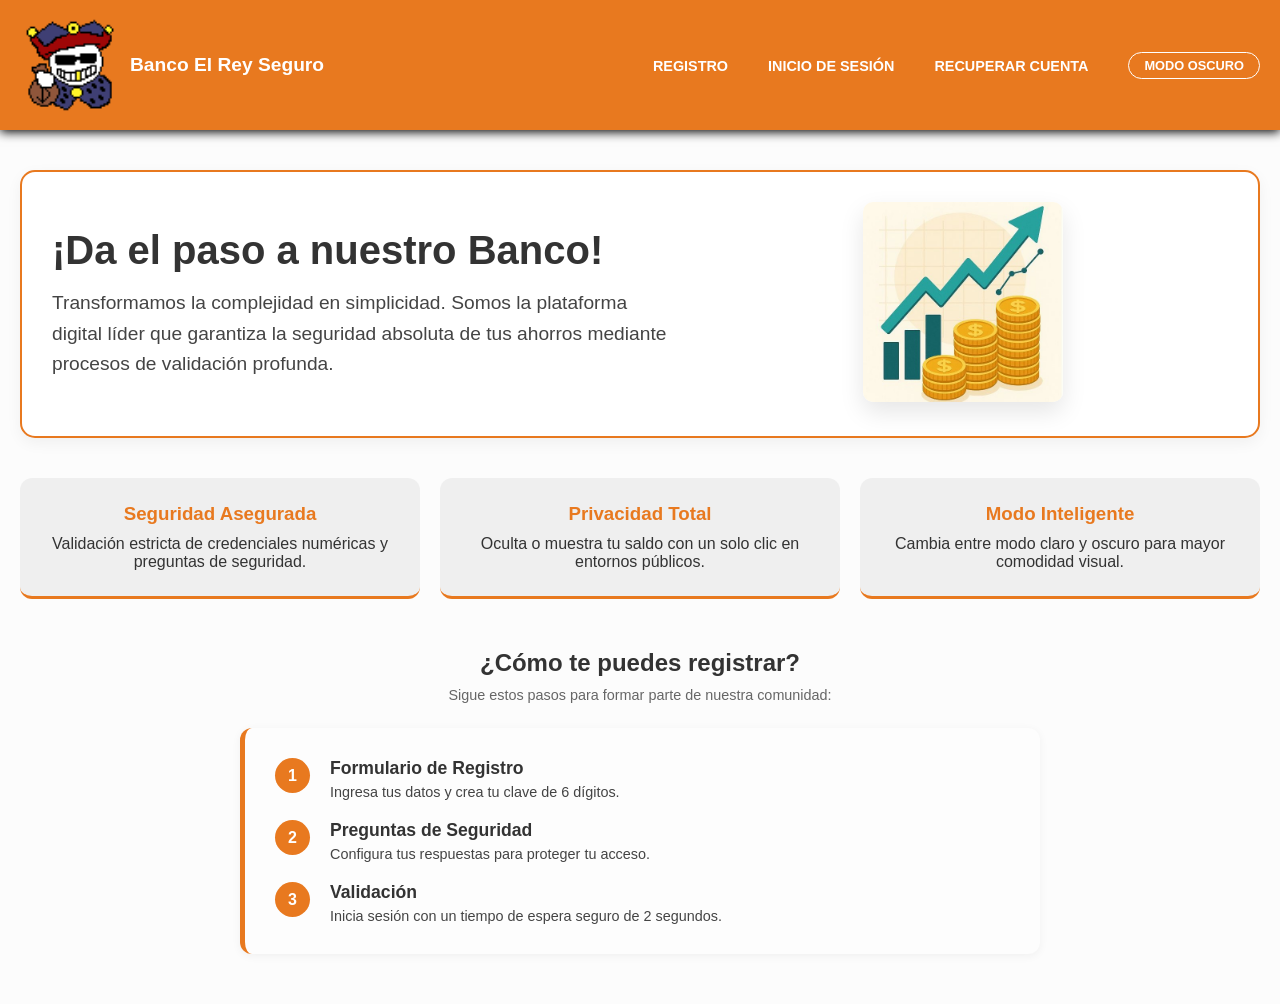
<file: index.html>
<!DOCTYPE html>
<html lang="es" data-theme="light">
<head>
    <meta charset="UTF-8" />
    <title>Banco El Rey Seguro</title>
    <link rel="stylesheet" href="estilos.css" />
    <link rel="stylesheet" href="estilos_index.css" />
</head>
<body>
    <header class="marco-superior">
        <div class="contenedor"> 
            <div class="logo">
                <img src="imagenes/logo-bancoElRey.png" alt="Logo del Banco" width="100" height="100"/> 
                <span>Banco El Rey Seguro</span> 
            </div>
            <nav>
                <ul>
                    <li><a href="#registro" class="nav-link">REGISTRO</a></li>
                    <li><a href="#iniciosesion" class="nav-link">INICIO DE SESIÓN</a></li>
                    <li><a href="#recuperar" class="nav-link">RECUPERAR CUENTA</a></li>
                    <li><button id="boton-claro-oscuro" class="btn-modo">MODO OSCURO</button></li>
                </ul>
            </nav>
        </div>
    </header>

    <main class="contenedor">
        <div class="vista-actual">
            <section class="seccion-bienvenida">
                <table class="tabla-hero">
                    <tr>
                        <td class="columna-texto">
                            <h1>¡Da el paso a nuestro Banco!</h1>
                            <p>Transformamos la complejidad en simplicidad. Somos la plataforma digital líder que garantiza la seguridad absoluta de tus ahorros mediante procesos de validación profunda.</p>
                        </td>
                        <td class="columna-imagen">
                            <img src="imagenes/Dinero1.jpg" alt="Banca Digital" class="img-hero" style="max-width: 100%; border-radius: 10px;">
                        </td>
                    </tr>
                </table>
            </section>

            <section class="caracteristicas">
                <div class="columna">
                    <h3>Seguridad Asegurada</h3>
                    <p>Validación estricta de credenciales numéricas y preguntas de seguridad.</p>
                </div>
                <div class="columna">
                    <h3>Privacidad Total</h3>
                    <p>Oculta o muestra tu saldo con un solo clic en entornos públicos.</p>
                </div>
                <div class="columna">
                    <h3>Modo Inteligente</h3>
                    <p>Cambia entre modo claro y oscuro para mayor comodidad visual.</p>
                </div>
            </section>

            <section class="contenedor-guia-vertical">
                <h2>¿Cómo te puedes registrar?</h2>
                <p class="subtitulo-guia">Sigue estos pasos para formar parte de nuestra comunidad:</p>
                <div class="guia-lista">
                    <div class="guia-paso-vertical">
                        <span class="numero">1</span>
                        <div class="contenido-paso">
                            <strong>Formulario de Registro</strong>
                            <p>Ingresa tus datos y crea tu clave de 6 dígitos.</p>
                        </div>
                    </div>
                    <div class="guia-paso-vertical">
                        <span class="numero">2</span>
                        <div class="contenido-paso">
                            <strong>Preguntas de Seguridad</strong>
                            <p>Configura tus respuestas para proteger tu acceso.</p>
                        </div>
                    </div>
                    <div class="guia-paso-vertical">
                        <span class="numero">3</span>
                        <div class="contenido-paso">
                            <strong>Validación</strong>
                            <p>Inicia sesión con un tiempo de espera seguro de 2 segundos.</p>
                        </div>
                    </div>
                </div>
            </section>
        </div>

        <div class="secciones-dinamicas">
            <section id="registro" class="seccion-target">
                <h2>Crea tu cuenta</h2>
                <form action="preguntas_seguridad.html" method="GET">
                    <div class="campo">
                        <label for="nombre">Nombre Completo:</label>
                        <input type="text" id="nombre" name="usuario" placeholder="Juan Lopez" required>
                    </div>
                    <div class="campo">
                        <label for="cedula">Cédula:</label>
                        <input type="text" id="cedula" name="cedula" pattern="\d*" placeholder="12345678" required>
                    </div>
                    <div class="campo">
                        <label for="correo">Email:</label>
                        <input type="email" id="correo" name="email" placeholder="juanlopez@gmail.com" required>
                    </div>
                    <div class="campo">
                        <label for="telefono">Número de Teléfono:</label>
                        <input type="tel" id="telefono" name="telefono" pattern="[0-9]{11}" placeholder="04121234567" maxlength="11" required>
                    </div>
                    <div class="campo">
                        <label for="pass">Contraseña Numérica (6 dígitos):</label>
                        <input type="password" id="contraseña" name="pass_reg" inputmode="numeric" pattern="[0-9]{6,}" minlength="6" placeholder="******" required>
                    </div>
                    <div class="campo">
                        <label for="confirmar">Confirmar Contraseña:</label>
                        <input type="password" id="confirmar" name="pass_confirm" inputmode="numeric" pattern="[0-9]{6,}" minlength="6" placeholder="******" required>
                    </div>
                    <button type="submit">Siguiente: Configurar Seguridad</button>
                </form>
                <br><a href="#" class="cerrar">Cerrar</a>
            </section>

            <section id="iniciosesion" class="seccion-target">
                <h2>Inicio de Sesión</h2>
                <form id="form-login" onsubmit="event.preventDefault(); manejarLogin();">
                    <div class="campo">
                        <label for="login_nombre">Usuario (Cédula):</label>
                        <input type="text" id="login_nombre" name="usuario" placeholder="12345678" required>
                    </div>
                    <div class="campo">
                        <label for="login_pass">Contraseña:</label>
                        <input type="password" id="login_pass" name="pass_login" inputmode="numeric" pattern="[0-9]{6,}" minlength="6" placeholder="******" required>
                    </div>
                    <button type="submit" id="btn-entrar">Entrar al Sistema</button>

                    <div id="spinner-login" style="display: none;">
                        <div class="spinner-grafico"></div>
                        <p class="texto-espera">Validando credenciales...</p>
                    </div>
                </form>
                <br><a href="#" class="cerrar">Cerrar</a>
            </section>

            <section id="recuperar" class="seccion-target">
                <h2>Recuperar Cuenta</h2>
                <div id="recup_paso1">
                    <p style="margin-bottom: 15px;">Para desbloquear tu cuenta, primero valida tus datos principales.</p>
                    <div class="campo">
                        <label for="recup_cedula">Cédula de Identidad:</label>
                        <input type="text" id="recup_cedula" placeholder="12345678">
                    </div>
                    <div class="campo">
                        <label for="recup_email">Correo Electrónico:</label>
                        <input type="email" id="recup_email" placeholder="usuario@ejemplo.com">
                    </div>
                    <button type="button" onclick="prepararRecuperacion()">Verificar Identidad</button>
                </div>

                <div id="recup_paso2" style="display: none;">
                    <p style="margin-bottom: 15px; color: #e8791f; font-weight: bold;">Verificación de Seguridad</p>
                    <div class="campo">
                        <label id="label_p1">Pregunta 1</label>
                        <input type="text" id="recup_r1" placeholder="Tu respuesta">
                    </div>
                    <div class="campo">
                        <label id="label_p2">Pregunta 2</label>
                        <input type="text" id="recup_r2" placeholder="Tu respuesta">
                    </div>
                    <button type="button" onclick="ejecutarRecuperacion()" style="background-color: #28a745;">Desbloquear Mi Cuenta</button>
                </div>
                <br><a href="#" class="cerrar">Cerrar</a>
            </section>
        </div>
    </main>

    <script src="script.js"></script>
</body>
</html>
</file>
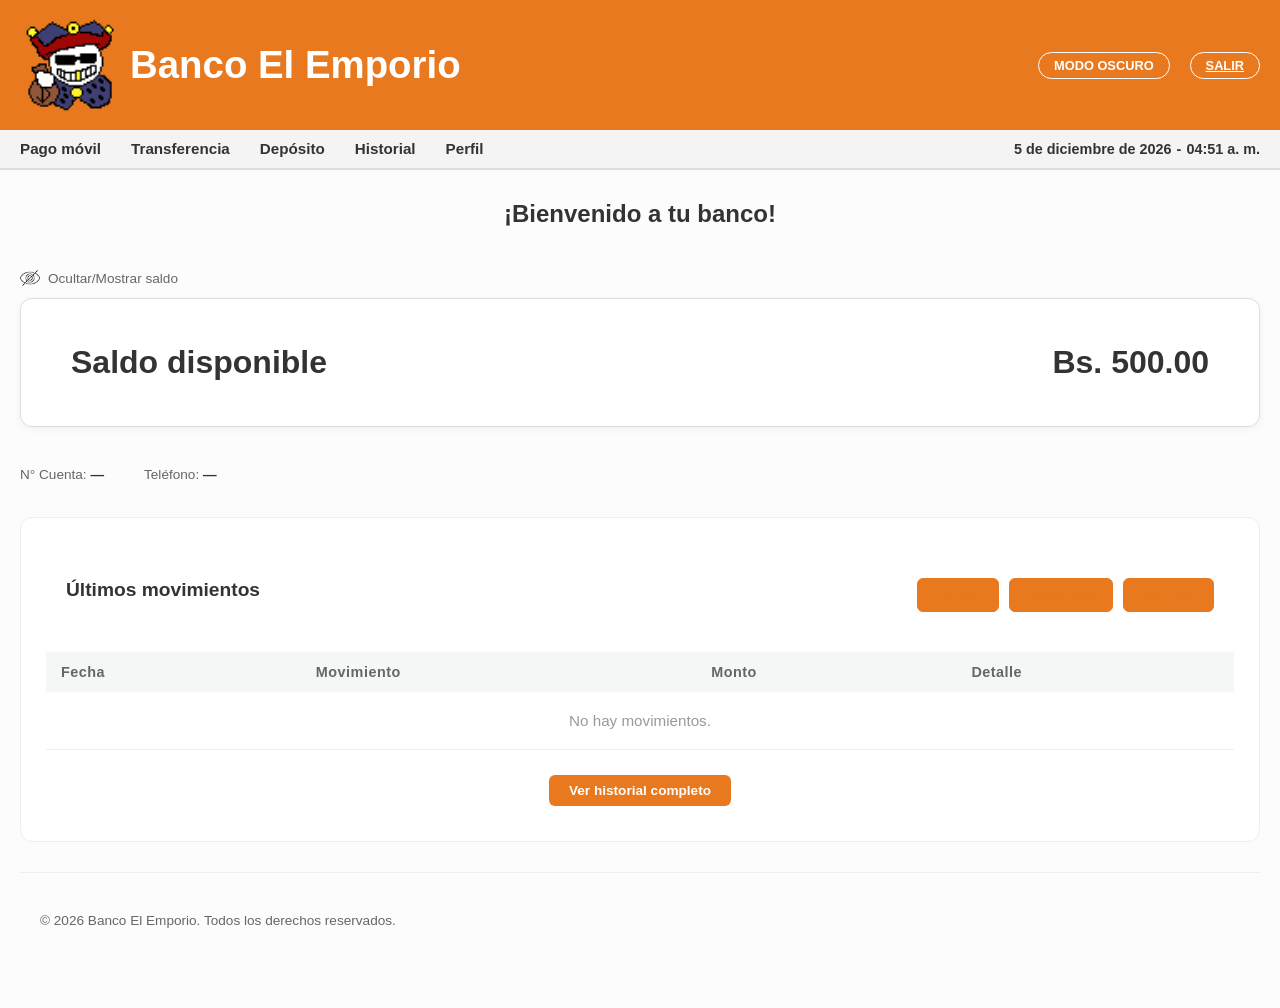
<file: dashboard.html>
<!DOCTYPE html>
<html lang="es" data-theme="light">
    <head>
        <meta charset="UTF-8" />
        <title>Banco bien chingon</title>
        <link rel="stylesheet" href="estilos.css" />
        <link rel="stylesheet" href="dashboard-estilos.css" />
        <link rel="stylesheet" href="operaciones-estilos.css" />
    </head>
    <body>
        <header class="marco-superior">
            <div class="contenedor">
                <div class="logo">
                    <img src="imagenes/logo-bancoElRey.png" alt="Logo del Banco" width="100" height="100"/>
                    <h1>Banco El Emporio</h1>
                </div>

                <nav>
                    <ul>
                        <li><button id="boton-claro-oscuro" class="btn-modo">MODO OSCURO</button></li>
                        <a href="index.html" class="btn-modo">SALIR</a>
                    </ul>
                </nav>
            </div>
        </header>
        
        <nav class="navBar">
            <div class="contenedor navBar-flex">
                <ul class="opciones-banca">
                    <li><a href="#pago-movil" class="nav-op-link">Pago móvil</a></li>
                    <li><a href="#transferencia" class="nav-op-link">Transferencia</a></li>
                    <li><a href="#deposito" class="nav-op-link">Depósito</a></li>
                    <li><a href="historial.html" class="nav-op-link">Historial</a></li>
                    <li><a href="menu_inicio_sesion.html" class="nav-op-link">Perfil</a></li>
                </ul>
                <div id="contenedor-horaFecha" class="reloj">
                    <span id="fecha-navbar"></span> - <span id="hora-navbar"></span> 
                </div>
            </div>
        </nav>

        <main class="contenedor">
            <section class="titulo-principal">
                <h2 class="titulo-central">¡Bienvenido a tu banco!</h2>
            </section>
            
            <div id="pagina-SaldoHistorial" class="vista-operaciones">
                <!-- SECCION DE SALDO: muestra el saldo actual del usuario logueado -->
                <div class="saldo-completa">
                    <!-- Boton para ocultar/mostrar el saldo (funcion toggleSaldo en script.js) -->
                    <div class="saldo-parteSuperior">
                        <button class="ocultarSaldo" onclick="toggleSaldo(this)">
                            <img src="imagenes/ojo-cerrado.png" id="icono-ojo-saldo" class="icono-ojo" alt="ver">
                            <span class="texto-ocultarSaldo">Ocultar/Mostrar saldo</span>
                        </button>
                    </div>

                    <!-- Cuadro del saldo: el JS actualiza el contenido con el saldo real del usuario -->
                    <!-- data-monto guarda el valor numerico para poder restaurarlo al mostrar -->
                    <div class="cuadro-saldo">
                        <div class="saldo-contenido">
                            <span class="saldo-tituloInterior">Saldo disponible</span>
                            <h3 id="monto-valor" class="monto" data-monto="500.00">Bs. 500.00</h3>
                        </div>
                    </div>
                    <!-- Datos bancarios del usuario: se llenan dinamicamente por refrescarVistaBancaria() -->
                    <div class="info-cuenta-datos">
                        <span>N° Cuenta: <strong id="info-cuenta-usuario">—</strong></span>
                        <span style="margin-left: 30px;">Teléfono: <strong id="info-tel-usuario">—</strong></span>
                    </div>
                </div>

                <!-- PAGO MOVIL: el formulario busca al destinatario por telefono + cedula -->
                <!-- event.preventDefault() evita que el formulario recargue la pagina -->
                <!-- ejecutarTransaccion() en script.js valida y procesa el pago -->
                <div id="pago-movil" class="seccion-target">
                    <h3>Realizar Pago Móvil</h3>
                    <form onsubmit="event.preventDefault(); ejecutarTransaccion('Salida', 'Pago móvil');">
                        <input type="tel" id="telefono-pm" placeholder="Número de Teléfono Destino" required>
                        <input type="text" id="cedula-pm" placeholder="Cédula del Destinatario" required>
                        <input type="number" id="monto-pm" placeholder="Monto Bs." step="0.01" min="0.01" required>
                        <button type="submit">Enviar Pago</button>
                        <center><br><a href="#" class="cerrar">Cerrar</a></center>
                    </form>
                </div>

                <!-- TRANSFERENCIA: busca al destinatario por numero de cuenta (20 digitos) -->
                <div id="transferencia" class="seccion-target">
                    <h3>Realizar Transferencia</h3>
                    <form onsubmit="event.preventDefault(); ejecutarTransaccion('Salida', 'Transferencia');">
                        <input type="text" id="cuenta-tr" placeholder="Cuenta Destino (20 dígitos)" pattern="[0-9]{20}" required>
                        <input type="number" id="monto-tr" placeholder="Monto Bs." step="0.01" min="0.01" required>
                        <button type="submit">Transferir</button>
                        <center><br><a href="#" class="cerrar">Cerrar</a></center>
                    </form>
                </div>

                <!-- DEPOSITO: solo agrega dinero a la cuenta del usuario logueado -->
                <!-- A diferencia de pago movil y transferencia, no necesita datos de otro usuario -->
                <div id="deposito" class="seccion-target">
                    <h3>Simular Depósito</h3>
                    <form onsubmit="event.preventDefault(); ejecutarTransaccion('Entrada', 'Depósito');">
                        <input type="number" id="monto-dp" placeholder="Monto a ingresar Bs." step="0.01" required>
                        <button type="submit">Confirmar Depósito</button>
                        <center><br><a href="#" class="cerrar">Cerrar</a></center>
                    </form>
                </div>

                <!-- TABLA DE ULTIMOS MOVIMIENTOS: solo muestra las 3 mas recientes -->
                <!-- Los botones filtrarDashboard() permiten filtrar por tipo (todos/entradas/salidas) -->
                <div class="tabla-historial">
                    <div class="tabla-historial-cabeza">
                        <h4 class="tabla-titulo-ultimosMov">Últimos movimientos</h4>
                        <div class="opciones-botones">
                            <button onclick="filtrarDashboard('todos')" class="link-verTodo" style="font-size: 0.7rem;">TODOS</button>
                            <button onclick="filtrarDashboard('Entrada')" class="link-verTodo" style="font-size: 0.7rem;">ENTRADAS</button>
                            <button onclick="filtrarDashboard('Salida')" class="link-verTodo" style="font-size: 0.7rem;">SALIDAS</button>
                        </div>
                    </div>
                    
                    <table class="tabla-movimientos">
                        <thead>
                            <tr>
                                <th>Fecha</th>
                                <th>Movimiento</th>
                                <th>Monto</th>
                                <th>Detalle</th>
                            </tr>
                        </thead>
                        <!-- El tbody se llena dinamicamente por pintarFilas() en script.js -->
                        <tbody id="cuerpo-tabla-movimientos">
                        </tbody>
                    </table>
                    <!-- Enlace para ver el historial completo en historial.html -->
                    <div style="text-align: center; padding: 10px 0;">
                        <a href="historial.html" class="link-historial-completo">Ver historial completo</a>
                    </div>
                </div>
            </div>

            <footer class="pie-pagina">
                <div class="contenedor footer-flex">
                    <div class="footer-izquierda">
                        <p class="copyright">&copy; 2026 Banco El Emporio. Todos los derechos reservados.</p>
                    </div>
                </div> 
            </footer>
        </main>
        <!-- MODAL DE DETALLE DE TRANSACCION -->
        <!-- Se muestra cuando el usuario hace clic en el boton "Ver" de cualquier movimiento -->
        <!-- cerrarModalDetalle: cierra si se hace clic en el overlay oscuro -->
        <!-- event.stopPropagation(): evita que el clic dentro del modal lo cierre -->
        <!-- Los campos (detalle-id, detalle-fecha, etc.) se llenan por verDetalle() en script.js -->
        <div id="modal-detalle" class="modal-overlay" onclick="cerrarModalDetalle(event)">
            <div class="modal-contenido" onclick="event.stopPropagation()">
                <button class="btn-cerrar-modal" onclick="cerrarModal()">&times;</button>
                <h3>Detalle de Transacción</h3>
                <div class="modal-dato">
                    <span class="etiqueta">ID Operación</span>
                    <span class="valor" id="detalle-id">—</span>
                </div>
                <div class="modal-dato">
                    <span class="etiqueta">Fecha</span>
                    <span class="valor" id="detalle-fecha">—</span>
                </div>
                <div class="modal-dato">
                    <span class="etiqueta">Concepto</span>
                    <span class="valor" id="detalle-concepto">—</span>
                </div>
                <div class="modal-dato">
                    <span class="etiqueta">Tipo</span>
                    <span class="valor" id="detalle-tipo">—</span>
                </div>
                <div class="modal-dato">
                    <span class="etiqueta">Monto</span>
                    <span class="valor" id="detalle-monto">—</span>
                </div>
            </div>
        </div>

        <script src="script.js"></script>
    </body>
</html>
</file>
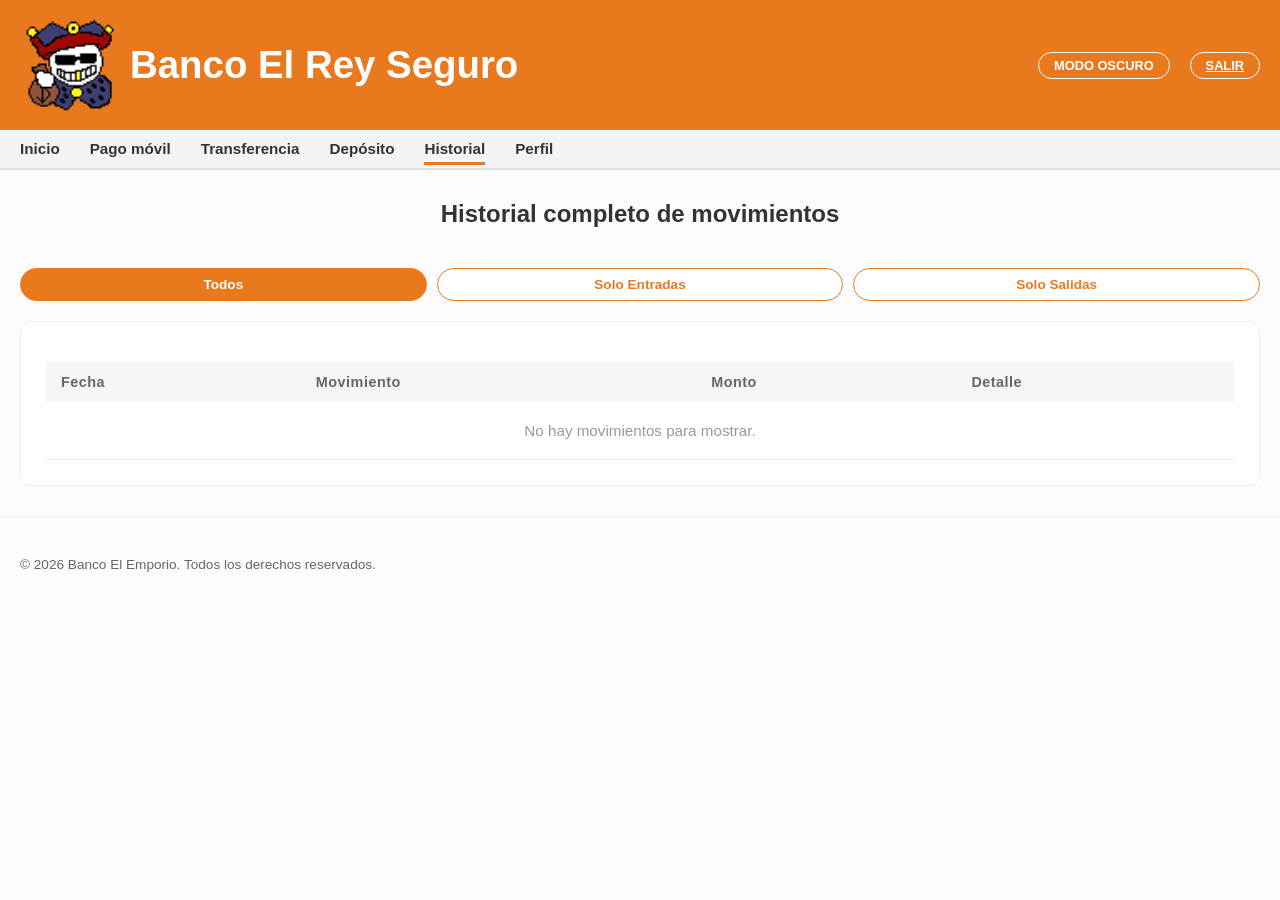
<file: historial.html>
<!DOCTYPE html>
<html lang="es" data-theme="light">
<head>
    <meta charset="UTF-8">
    <title>Historial Completo - Banco El Rey Seguro</title>
    <link rel="stylesheet" href="estilos.css">
    <link rel="stylesheet" href="dashboard-estilos.css">
    <link rel="stylesheet" href="operaciones-estilos.css">
</head>
<body>
    <header class="marco-superior">
        <div class="contenedor">
            <div class="logo">
                <img src="imagenes/logo-bancoElRey.png" alt="Logo del Banco" width="100" height="100"/>
                <h1>Banco El Rey Seguro</h1>
            </div>
            <nav>
                <ul>
                    <li><button id="boton-claro-oscuro" class="btn-modo">MODO OSCURO</button></li>
                    <a href="index.html" class="btn-modo">SALIR</a>
                </ul>
            </nav>
        </div>
    </header>

    <nav class="navBar">
        <div class="contenedor navBar-flex">
            <ul class="opciones-banca">
                <li><a href="dashboard.html" class="nav-op-link">Inicio</a></li>
                <li><a href="dashboard.html#pago-movil" class="nav-op-link">Pago móvil</a></li>
                <li><a href="dashboard.html#transferencia" class="nav-op-link">Transferencia</a></li>
                <li><a href="dashboard.html#deposito" class="nav-op-link">Depósito</a></li>
                <li><a href="historial.html" class="nav-op-link" style="border-bottom: 3px solid var(--colorFondo-header);">Historial</a></li>
                <li><a href="menu_inicio_sesion.html" class="nav-op-link">Perfil</a></li>
            </ul>
        </div>
    </nav>

    <main class="contenedor">
        <section class="titulo-principal">
            <h2 class="titulo-central">Historial completo de movimientos</h2>
        </section>

        <!-- Filtros -->
        <div class="filtros">
            <button class="btn-filtro activo" onclick="filtrarHistorialLocal('todos', this)">Todos</button>
            <button class="btn-filtro" onclick="filtrarHistorialLocal('Entrada', this)">Solo Entradas</button>
            <button class="btn-filtro" onclick="filtrarHistorialLocal('Salida', this)">Solo Salidas</button>
        </div>

        <!-- Tabla de historial -->
        <div class="tabla-historial">
            <table class="tabla-movimientos">
                <thead>
                    <tr>
                        <th>Fecha</th>
                        <th>Movimiento</th>
                        <th>Monto</th>
                        <th>Detalle</th>
                    </tr>
                </thead>
                <tbody id="cuerpo-historial"></tbody>
            </table>
        </div>
    </main>

    <!-- Modal para detalle de transacción -->
    <div id="modal-detalle" class="modal-overlay" onclick="cerrarModalDetalle(event)">
        <div class="modal-contenido" onclick="event.stopPropagation()">
            <button class="btn-cerrar-modal" onclick="cerrarModal()">&times;</button>
            <h3>Detalle de Transacción</h3>
            <div class="modal-dato">
                <span class="etiqueta">ID Operación</span>
                <span class="valor" id="detalle-id">—</span>
            </div>
            <div class="modal-dato">
                <span class="etiqueta">Fecha</span>
                <span class="valor" id="detalle-fecha">—</span>
            </div>
            <div class="modal-dato">
                <span class="etiqueta">Concepto</span>
                <span class="valor" id="detalle-concepto">—</span>
            </div>
            <div class="modal-dato">
                <span class="etiqueta">Tipo</span>
                <span class="valor" id="detalle-tipo">—</span>
            </div>
            <div class="modal-dato">
                <span class="etiqueta">Monto</span>
                <span class="valor" id="detalle-monto">—</span>
            </div>
        </div>
    </div>

    <footer class="pie-pagina">
        <div class="contenedor footer-flex">
            <div class="footer-izquierda">
                <p class="copyright">&copy; 2026 Banco El Emporio. Todos los derechos reservados.</p>
            </div>
        </div> 
    </footer>

    <script src="script.js"></script>
    <script>
        /**
         * Funcion de filtrado del historial completo.
         * A diferencia del dashboard (que solo muestra 3), aqui se muestran TODOS los movimientos.
         * Lee el historial del usuario logueado desde localStorage usando la clave 'historial_' + cedula.
         * Tambien actualiza la variable global historialMovimientos para que verDetalle() funcione.
         * 
         * @param {string} tipo - Tipo de filtro: 'todos', 'Entrada' o 'Salida'
         * @param {HTMLElement} botonActivo - El boton que fue clickeado (para marcar como activo visualmente)
         */
        function filtrarHistorialLocal(tipo, botonActivo) {
            // Obtener la cedula del usuario logueado para acceder a SU historial
            const cedula = localStorage.getItem('usuario_actual');
            // Cargar historial del usuario usando la clave personalizada historial_<cedula>
            const hist = cedula ? (JSON.parse(localStorage.getItem('historial_' + cedula)) || []) : [];
            // Actualizar la variable global para que la funcion verDetalle() de script.js pueda buscar el movimiento
            historialMovimientos = hist;
            const cont = document.getElementById('cuerpo-historial');
            cont.innerHTML = "";

            // Indicador visual: quitar la clase 'activo' de todos los botones y agregarla solo al clickeado
            if (botonActivo) {
                document.querySelectorAll('.btn-filtro').forEach(b => b.classList.remove('activo'));
                botonActivo.classList.add('activo');
            }

            // Filtrar segun el tipo seleccionado (todos muestra la lista completa)
            const lista = tipo === 'todos' ? hist : hist.filter(m => m.tipo === tipo);
            
            // Si no hay movimientos, mostrar mensaje informativo
            if (lista.length === 0) {
                cont.innerHTML = '<tr><td colspan="4" style="text-align:center; padding:20px; color:#999;">No hay movimientos para mostrar.</td></tr>';
                return;
            }

            // Generar filas HTML para cada movimiento con color segun tipo y boton "Ver" para detalle
            lista.forEach(mov => {
                const color = mov.tipo === 'Entrada' ? 'positivo' : 'negativo'; // Clase CSS verde o roja
                const signo = mov.tipo === 'Entrada' ? '+' : '-';               // Signo visual del monto
                cont.innerHTML += `<tr>
                    <td>${mov.fecha}</td>
                    <td class="${color}">${mov.concepto}</td>
                    <td>Bs. ${signo}${mov.monto.toFixed(2)}</td>
                    <td><button class="btn-ver-detalle" onclick="verDetalle('${mov.id}')">Ver</button></td>
                </tr>`;
            });
        }

        // Al cargar la pagina, mostrar todos los movimientos y marcar el boton "TODOS" como activo
        window.addEventListener('DOMContentLoaded', () => {
            filtrarHistorialLocal('todos', document.querySelector('.btn-filtro.activo'));
        });
    </script>
</body>
</html>
</file>
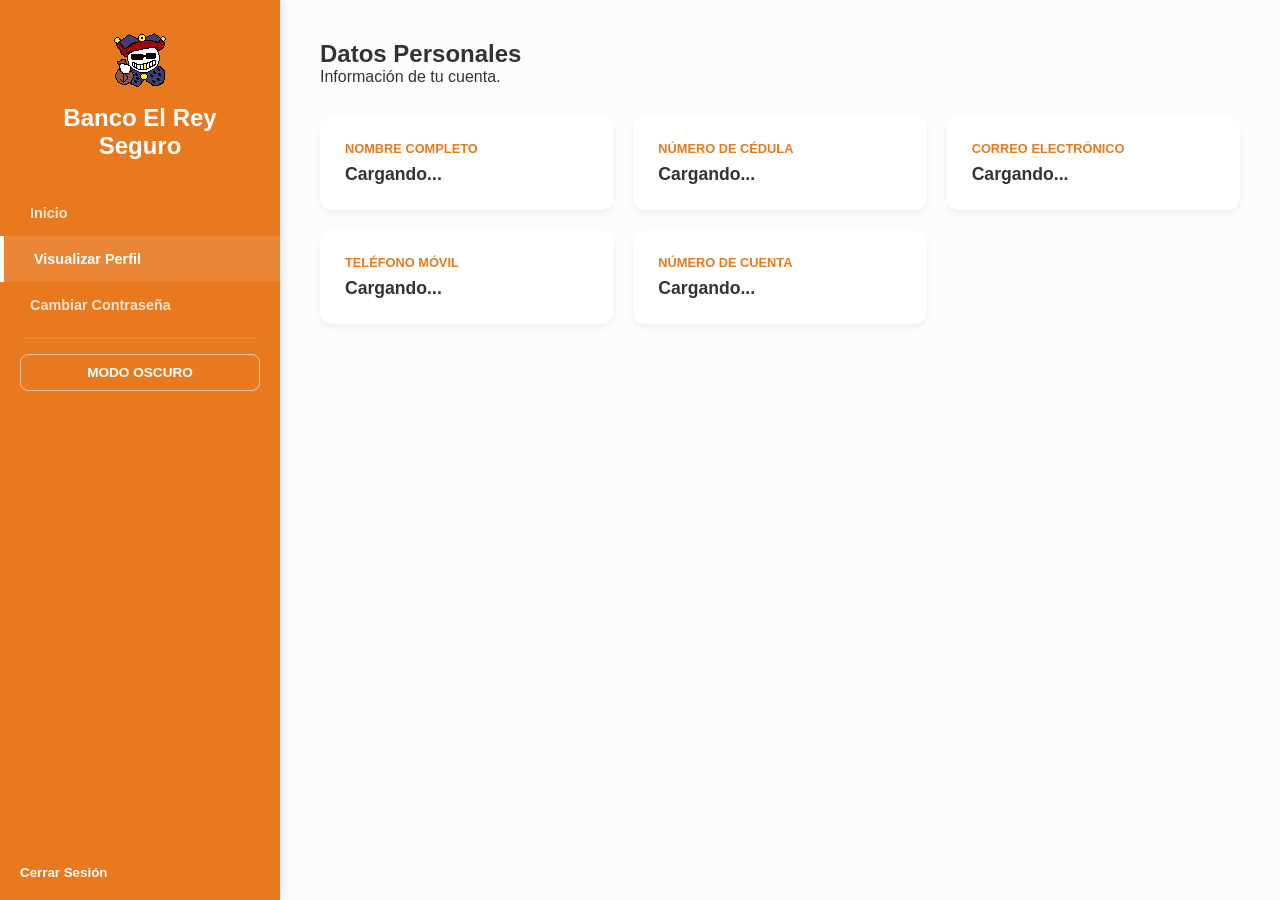
<file: menu_inicio_sesion.html>
<!DOCTYPE html>
<html lang="es" data-theme="light">
<head>
    <meta charset="UTF-8">
    <meta name="viewport" content="width=device-width, initial-scale=1.0">
    <title>Banco El Rey Seguro - Inicio de Sesión</title>
    <link rel="stylesheet" href="estilos.css" />
    <link rel="stylesheet" href="estilos_menu_inicio_sesion.css">
</head>
<body class="dashboard-layout">

    <aside class="sidebar-izquierda">
        <div class="sidebar-top">
            <div class="logo-sidebar">
                <img src="imagenes/logo-bancoElRey.png" alt="Logo" width="60">
                <p class="brand">Banco El Rey Seguro</p>
            </div>
            <nav class="menu-lateral">
                <ul>
                    <li><a href="dashboard.html" class="nav-link">Inicio</a></li>
                    <li><a href="#" id="link-perfil" class="nav-link activo" onclick="cambiarVistaInterna('perfil')">Visualizar Perfil</a></li>
                    <li><a href="#" id="link-seguridad" class="nav-link" onclick="cambiarVistaInterna('seguridad')">Cambiar Contraseña</a></li>
                    <li class="separador-estetico" style="height: 1px; background: rgba(255,255,255,0.1); margin: 10px 20px;"></li>
                    <li><button id="boton-claro-oscuro" class="btn-modo" type="button">MODO OSCURO</button></li>
                </ul>
            </nav>
        </div>
        <div class="sidebar-footer">
            <button onclick="cerrarSesion()" class="btn-cerrar-final" type="button" style="background:transparent; border:none; color:white; cursor:pointer; width:100%; text-align:left; padding: 20px;">
                Cerrar Sesión
            </button>
        </div>
    </aside>

    <main class="contenido-principal">
        
        <section id="vista-perfil">
            <div class="vista-bienvenida">
                <h1>Datos Personales</h1>
                <p>Información de tu cuenta.</p>
            </div>

            <div class="info-perfil-grid">
                <div class="dato-item">
                    <label>Nombre Completo</label>
                    <span id="perfil-nombre">Cargando...</span>
                </div>
                <div class="dato-item">
                    <label>Número de Cédula</label>
                    <span id="perfil-cedula">Cargando...</span>
                </div>
                <div class="dato-item">
                    <label>Correo Electrónico</label>
                    <span id="perfil-email">Cargando...</span>
                </div>
                <div class="dato-item">
                    <label>Teléfono Móvil</label>
                    <span id="perfil-telefono">Cargando...</span>
                </div>
                <div class="dato-item">
                    <label>Número de Cuenta</label>
                    <span id="perfil-cuenta">Cargando...</span>
                </div>
            </div>
        </section>

        <section id="vista-seguridad" style="display: none;">
            <div class="vista-bienvenida">
                <h1>Seguridad y Clave</h1>
                <p>Protege tu cuenta actualizando tu contraseña de acceso.</p>
            </div>

            <div class="tarjeta-cambio-clave">
                <div id="contenedor-btn-inicio">
                    <div class="alerta-seguridad">
                        <p>Por seguridad, responde una de tus preguntas de desafío.</p>
                    </div>
                    <button onclick="prepararCambioClave()" class="btn-primario-naranja" type="button">
                        INICIAR PROCESO DE CAMBIO
                    </button>
                </div>

                <div id="seccion-verificacion" style="display: none;">
                    <div class="pregunta-box">
                        <label>Pregunta de Seguridad:</label>
                        <p id="mostrar-pregunta-vol">...</p>
                    </div>
                    
                    <div class="input-grupo">
                        <label for="cambiar-resp-input">Tu Respuesta:</label>
                        <input type="text" id="cambiar-resp-input" placeholder="Escribe tu respuesta aquí">
                    </div>

                    <div class="input-grupo">
                        <label for="nueva-clave-input">Nueva Clave (6 números):</label>
                        <input type="password" id="nueva-clave-input" maxlength="6" inputmode="numeric" pattern="[0-9]*" placeholder="Ej: 123456">
                    </div>

                    <button onclick="ejecutarCambioClave()" class="btn-confirmar" type="button">
                        GUARDAR NUEVA CONTRASEÑA
                    </button>
                </div>
            </div>
        </section>
    </main>

    <script src="script.js"></script>
</body>
</html>
</file>
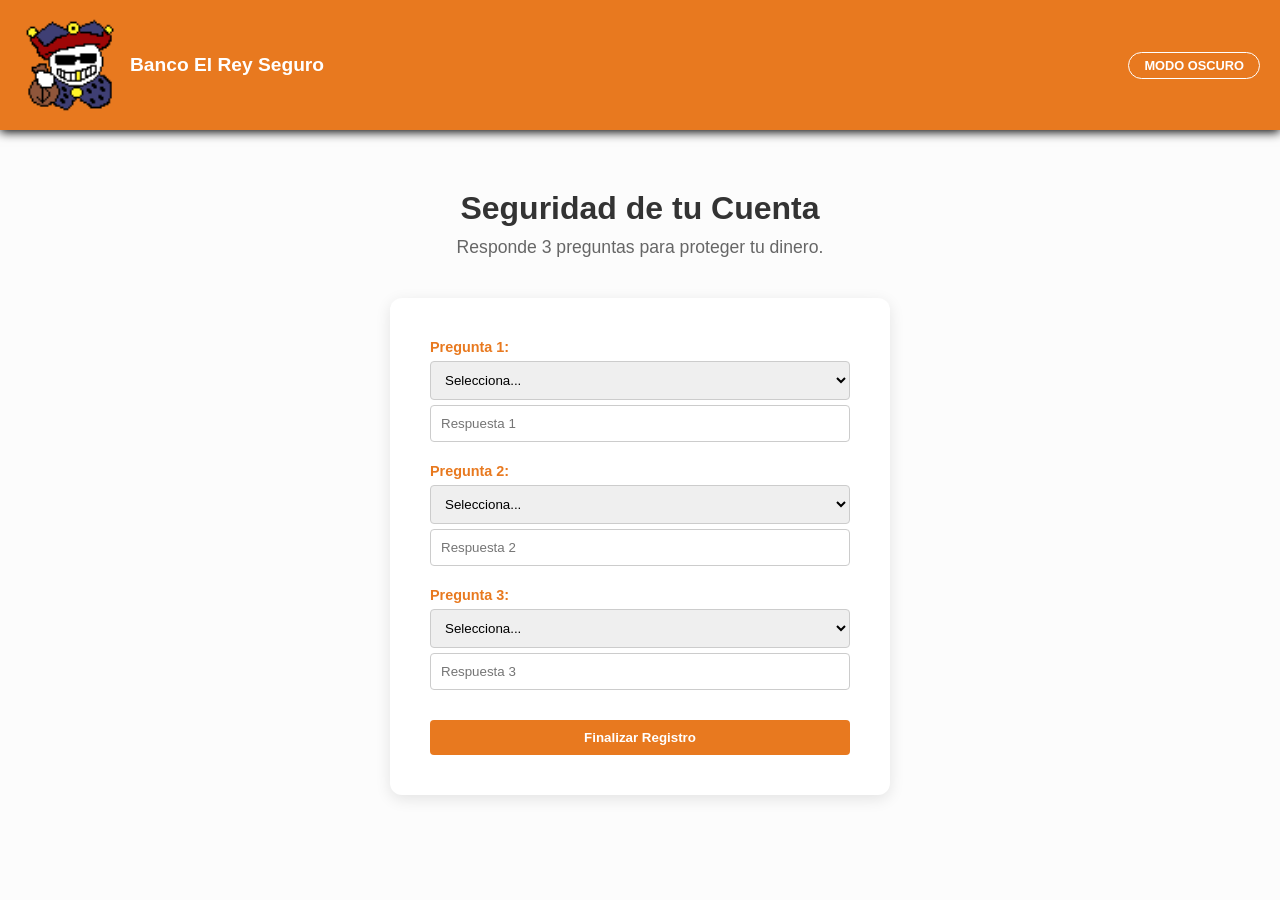
<file: preguntas_seguridad.html>
<!DOCTYPE html>
<html lang="es" data-theme="light">
<head>
    <meta charset="UTF-8" />
    <title>Seguridad - Banco El Rey Seguro</title>
    <link rel="stylesheet" href="estilos.css" />
    <link rel="stylesheet" href="estilos_preguntas_seguridad.css" />
</head>
<body>
    <header class="marco-superior">
        <div class="contenedor"> 
            <div class="logo">
                <img src="imagenes/logo-bancoElRey.png" alt="Logo del Banco" width="100" height="100"/>
                <span>Banco El Rey Seguro</span> 
            </div>
            <nav>
                <ul>
                    <li><button id="boton-claro-oscuro" class="btn-modo">MODO OSCURO</button></li>
                </ul>
            </nav>
        </div>
    </header>

    <main class="contenedor">
        <div class="vista-actual">
            <h1>Seguridad de tu Cuenta</h1>
            <p id="instruccion">Responde 3 preguntas para proteger tu dinero.</p>
        </div>

        <div class="secciones-dinamicas">
            <form id="form-preguntas" onsubmit="event.preventDefault(); finalizarProceso();">
                <div class="grupo-entrada">
                    <label>Pregunta 1:</label><br>
                    <select id="p1-opcion" required>
                        <option value="">Selecciona...</option>
                        <option value="1">¿Nombre de tu primera mascota?</option>
                        <option value="2">¿Ciudad de nacimiento?</option>
                        <option value="3">¿Nombre de tu primera escuela?</option>
                    </select><br>
                    <input type="text" id="p1-respuesta" placeholder="Respuesta 1" required>
                </div>

                <div class="grupo-entrada">
                    <label>Pregunta 2:</label><br>
                    <select id="p2-opcion" required>
                        <option value="">Selecciona...</option>
                        <option value="4">¿Marca de tu primer teléfono?</option>
                        <option value="5">¿Nombre de tu madre o padre?</option>
                        <option value="6">¿Color favorito?</option>
                    </select><br>
                    <input type="text" id="p2-respuesta" placeholder="Respuesta 2" required>
                </div>

                <div class="grupo-entrada">
                    <label>Pregunta 3:</label><br>
                    <select id="p3-opcion" required>
                        <option value="">Selecciona...</option>
                        <option value="7">¿Comida favorita?</option>
                        <option value="8">¿Nombre de tu libro favorito?</option>
                        <option value="9">¿Película que más te gusta?</option>
                    </select><br>
                    <input type="text" id="p3-respuesta" placeholder="Respuesta 3" required>
                </div>

                <button type="submit">Finalizar Registro</button>
            </form>

            <div id="mensaje-exito" class="seccion-final">
                <h2>¡Registro Completado!</h2>
                <p>Tus preguntas de seguridad han sido guardadas. ¿Qué deseas hacer ahora?</p>
                <br>
                <div class="opciones-botones">
                    <button onclick="window.location.href='index.html#iniciosesion'">Ir al Inicio de Sesión</button>
                    <button onclick="window.location.href='index.html'">Ir a la Página Principal</button>
                </div>
            </div>
        </div>
    </main>

    <script src="script.js"></script>
</body>
</html>
</file>
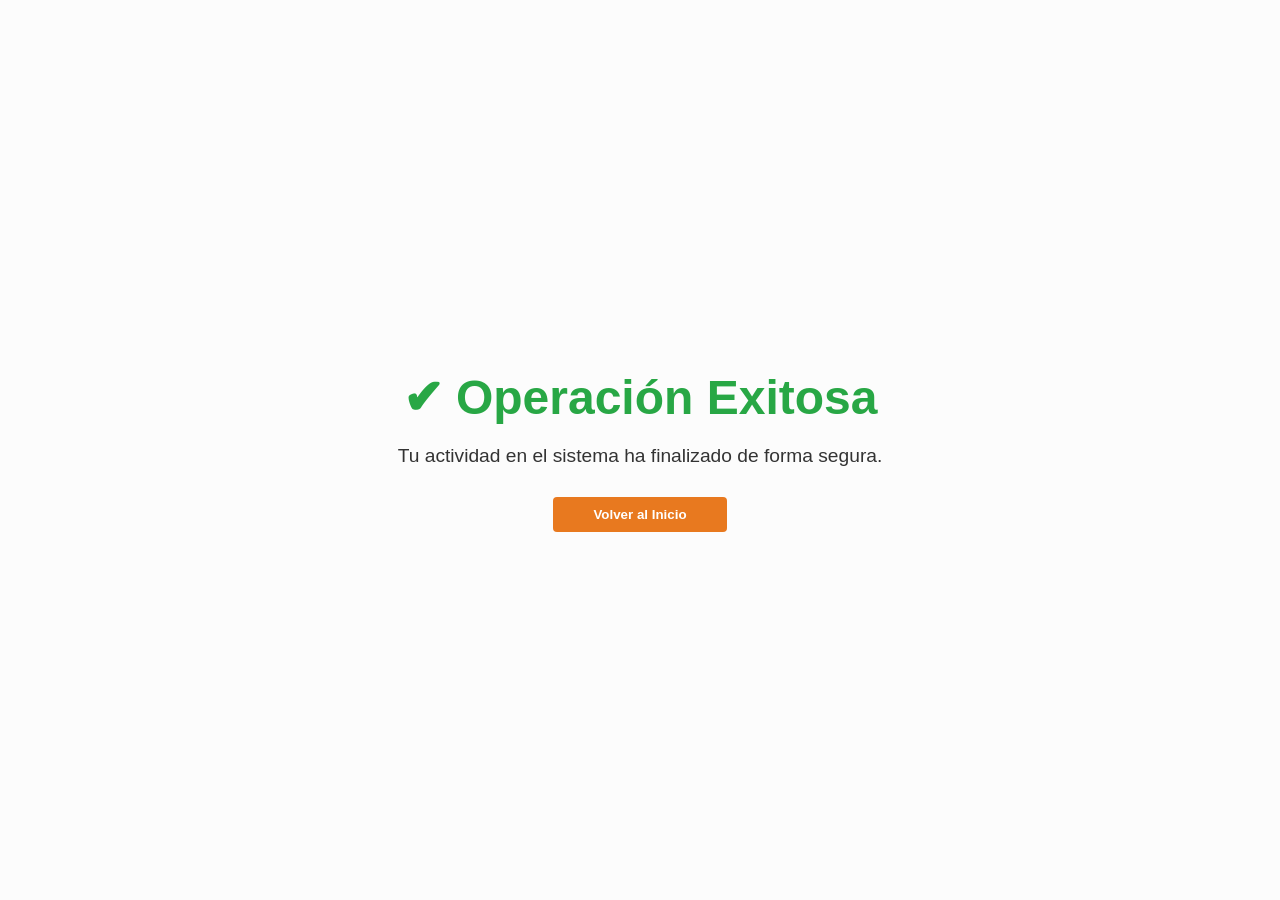
<file: sesion-finalizada.html>
<!DOCTYPE html>
<html lang="es">
<head>
    <meta charset="UTF-8">
    <title>Sesión Finalizada - Banco El Rey Seguro</title>
    <link rel="stylesheet" href="estilos.css">
</head>
<body style="display: flex; align-items: center; justify-content: center; height: 100vh; text-align: center;">
    <div class="contenedor">
        <h1 style="color: #28a745; font-size: 3rem;">✔ Operación Exitosa</h1>
        <p style="font-size: 1.2rem; margin: 20px 0;">Tu actividad en el sistema ha finalizado de forma segura.</p>
        <button onclick="window.location.href='index.html'" style="width: auto; padding: 10px 40px;">Volver al Inicio</button>
    </div>
</body>
</html>
</file>
<file: estilos.css>
/*Parametros globales de la pagina*/
* {
    box-sizing: border-box;
    /* Padding y margin son 0 para que el marco no se y quede cubriendo la parte superior de la pagina*/
    margin: 0;  /*eliminar el margen por defecto*/
    padding: 0; /*eliminar el padding por defecto*/
    font-family: Teachers, sans-serif; /*TIPOGRAFIA*/
}

/*Definir colores y tamaños base en el <html>*/
/*variables globales (Custom Properties)*/
:root {
    --fondoColor: rgb(252, 252, 252);
    --textoColor: #333;   /* Color del texto principal */
    --colorFondo-header: #e8791f; /* Color de fondo del marco superior */
    --textoHeader: white; /* Color del texto en el marco superior */
    --maxAnchura: 1440px; /*define la anchura maxima de la pagina a 1440px(base para las paginas web)*/
}


/*Definir tamaño base de la pagina: 1440px*/
.contenedor {
    max-width: var(--maxAnchura); /* llamada a las variable global definida en el :root*/
    margin: 0 auto; /* Centra el contenido */
    padding: 0 20px;
    width: 100%;
}

body{
    background-color: var(--fondoColor); /* Si esto no está, el fondo no cambia */
    color: var(--textoColor);
    transition: background-color 0.3s, color 0.3s; /* Para que el cambio sea suave */
}

/*marco superior*/

.marco-superior { /*estilo del marco superior*/
    background-color: var(--colorFondo-header); /* llamada a las variable global definida en el :root*/
    color: var(--textoHeader); /* llamada a las variable global definida en el :root*/
    padding: 15px 0;
    box-shadow: 0 2px 10px black; /* Sombra para dar profundidad al marco superior */
    margin-bottom: 20px; /* separar la parte de abajo del encabezado y el siguiente elemento */
}

.marco-superior .contenedor { /*flexbox - organiza los elementos del marco superior*/
    display: flex; /*coloca automaticamente un elemento al lado del otro*/
    justify-content: space-between; /*Empuja el logo al extremo izquierdo y el último elemento(botones/menú) al extremo derecho.*/
    align-items: center; /*Centra los elementos verticalmente*/
}

.logo { /*flexbox-logo y titulo en el marco principal*/
    display: flex;
    align-items: center; /*centra el titulo verticalmentecon respecto a la altura de la imagen*/
    gap: 10px; /* separacion entre imagen y texto */
    font-weight: bold; /*grosor del texto en negrita */
    font-size: 1.2rem; /*tamaño del texto del logo*/
}

/* Estilos para el menu en el header */
.marco-superior ul {
    list-style: none;
    display: flex;
    align-items: center;
    gap: 20px;
}

.marco-superior li {
    margin-left: 20px;
}

.nav-link {
    color: var(--textoHeader);
    text-decoration: none;
    font-weight: bold;
    font-size: 0.9rem;
    display: inline-block; /* Permite que el alineamiento del padre funcione mejor */
    vertical-align: middle;
}

/* ocultar secciones y mostrarlas solo al hacer clic  */
.seccion-target {
    display: none; /* Oculto por defecto */
    padding: 60px;            
    background-color: #f0f0f0; 
    border-radius: 15px;      
    max-width: 600px;        
    margin: 20px auto;       
}

.seccion-target:target {
    display: block; /* Se muestra cuando el ID esta en la URL */
}

/* Ocultar la vista-actual (Bienvenida) cuando una seccion esta activa */
main:has(section:target) .vista-actual {
    display: none;
}

.cerrar {
    color: var(--colorFondo-header);
    text-decoration: none;
    font-size: 0.8rem;
    font-weight: bold;
}

/* El formulario*/
form {
    max-width: 400px;         
    margin: 0 auto;   
    text-align: left;        
    background: white;        
    padding: 30px;            
    border-radius: 8px;       
    box-shadow: 0 4px 12px rgba(0,0,0,0.1); 
}

.campo {
    margin-bottom: 15px;
}

/* Elementos de entrada(Inputs y Selects) */
input, select {
    width: 100%;             
    padding: 10px;            
    margin-top: 5px;          
    border: 1px solid #ccc;   
    border-radius: 4px;     
}

/* Boton */
button {
    background-color: var(--colorFondo-header); 
    color: white;            
    padding: 10px 20px;       
    border: none;             
    border-radius: 4px;       
    cursor: pointer;          
    font-weight: bold;       
    width: 100%;              
    margin-top: 10px;         
}

/* Contenedor del spinner */
#spinner-login {
    display: none;          
    margin-top: 20px;         
    text-align: center;
}

/* Grafico spinner*/
.spinner-grafico {
    width: 35px;              /* Ancho del circulo */
    height: 35px;             /* Alto del circulo */
    border: 4px solid #f3f3f3; 
    border-top: 4px solid var(--colorFondo-header); 
    border-radius: 50%;       
    margin: 0 auto;           
    animation: spin 1s linear infinite; /* Aplica la animacion spin dura 1 segundo*/
}

/* definicion de la rotacion*/
@keyframes spin {
    0% { transform: rotate(0deg); }   /* inicio sin rotacion*/
    100% { transform: rotate(360deg); } /* final vuelta completa 360 grados */
}

/* Estilo base boton de modo oscuro*/
.btn-modo {
    background: transparent;
    border: 1px solid var(--textoHeader);
    color: var(--textoHeader);
    padding: 5px 15px;      
    border-radius: 20px;
    cursor: pointer;
    font-size: 0.8rem;
    font-weight: bold;
    margin: 0;              
    display: flex;          
    align-items: center;
    justify-content: center;
    height: fit-content;    
}

.btn-modo:hover {
    background: white;
    color: var(--colorFondo-header);
}

/* Variables que cambian cuando el .body tiene la clase modo oscuro */
body.dark-mode {
    color-scheme: dark;
    --fondoColor: #121212;
    --textoColor: #ffffff;
}

/* Cambio de color */
body.dark-mode .seccion-target {
    background-color: #1e1e1e;
}

/* Cambio de color (cuadro grisiento del formulario) */
body.dark-mode form {
    background-color: #2a2a2a;
    color: white;
    box-shadow: 0 4px 15px rgba(0,0,0,0.6);
}

/* Ajuste de inputs*/
body.dark-mode input {
    background-color: #333;
    color: white;
    border: 1px solid #444;
}

/* --- PIE DE PÁGINA (FOOTER) --- */

/*Espacio general del footer*/
.pie-pagina {
    margin-top: 20px; /*separacion entre el footer y el dashboard*/
    padding: 40px 0;   /*espacio entre el contenido y los bordes para que no quede pegado*/
    border-top: 1px solid #eee; /*linea separadora*/
    color: #666;
}

.footer-flex {
    display: flex; /*caja flexible*/
    justify-content: space-between; /* Empuja la sección de copyright a la izquierda y todo el bloque links-legales/redes a la derecha */
    align-items: flex-end; /* se alinean en la base (al fondo) */
}

/*todo el contenido del footer a la izquierda*/
.footer-izquierda {
    display: flex;
    justify-content: space-between; /* Separa el texto de la parte de los links legales */
    align-items: center; /*centra verticalmente*/
    margin-bottom: 40px; /*titulo arriba o abajo*/
}

/*todo el contenido del footer a la derecho*/
.footer-derecho {
    display: flex;
    flex-direction: column; /* Apila los links sobre las redes  haciendo que links-legales se pongan arriba de los logos*/
    align-items: flex-end;   /* Alinea ambos hacia la derecha entre los bordes */
    gap: 15px;               /* Espacio entre la fila de links y la de logos */
}

/* Estilos para el texto de copyright */
.copyright {
    font-size: 0.85rem; /* Tamaño de fuente más pequeño para el texto de copyright */
}

/* Estilos para los links legales*/
.links-legales {
    display: flex; 
    gap: 20px; /*separa cada palabra entre si*/
}

.links-legales a {
    text-decoration: none; /*elimina el subrayado azul del texto*/
    color: #333;
    font-size: 0.75rem;
    font-weight: bold; /*resalta el texto*/
}

/*Logos de redes sociales*/
.redes-sociales {
    display: flex;
    justify-content: flex-end; /*los logos a la derecha*/
    gap: 15px; /*separacion entre cada logo*/
}

.redes-sociales img {
    width: 24px;  /* anchura */
    height: 24px; /*altura*/
    transition: transform 0.2s ease; /* transición suave para el efecto hover */
}

/*estilo de interacción*/
.redes-sociales img:hover {
    transform: translateY(-3px); /* hace un salto al pasar el mouse */
}



/* --- LO QUE SE AÑADIÓ A CONTINUACIÓN --- */

/* Ocultar el mensaje de exito por defecto */
#mensaje-exito {
    display: none;
    text-align: center;
}

/* Asegurar que el formulario de preguntas sea visible inicialmente */
#form-preguntas {
    display: block;
}

/* --- ESTILOS DE BOTONES Y ACCIONES --- */

.opciones-botones {
    display: flex;
    gap: 15px;
    justify-content: center;
    margin-top: 10px;
}

.opciones-botones button {
    width: auto;
    padding: 10px 20px;
}

/* --- SECCION HERO (TEXTO A LA IZQUIERDA + IMAGEN) --- */

.seccion-bienvenida {
    background: #fff;
    border: 2px solid var(--colorFondo-header);
    border-radius: 15px;
    padding: 30px;
    margin: 40px 0;
    box-shadow: 0 5px 15px rgba(0,0,0,0.05);
}

.tabla-hero {
    width: 100%;
    border-collapse: collapse;
}

.columna-texto {
    width: 55%;
    padding-right: 30px;
    vertical-align: middle;
    text-align: left;
}

.columna-texto h1 {
    font-size: 2.5rem;
    color: #333;
    margin-bottom: 15px;
}

.columna-texto p {
    font-size: 1.2rem;
    line-height: 1.6;
    color: #444;
}

.columna-imagen {
    width: 45%;
    text-align: right;
    vertical-align: middle;
}



/* --- SECCION DE CARACTERISTICAS (FILA) --- */

.caracteristicas {
    display: flex;
    justify-content: space-between;
    gap: 20px;
    margin-bottom: 40px;
}

.columna {
    flex: 1;
    background: rgba(0, 0, 0, 0.05); /* Gris muy suave */
    padding: 25px;
    border-radius: 12px;
    text-align: center;
    border-bottom: 3px solid var(--colorFondo-header); 
}

/* --- GUIA DE REGISTRO VERTICAL --- */

.contenedor-guia-vertical {
    margin-top: 50px;
    max-width: 800px; 
    margin-left: auto;
    margin-right: auto;
}

.subtitulo-guia {
    font-size: 0.9rem;
    color: #666;
    margin-bottom: 25px;
    text-align: center;
}

.guia-lista {
    display: flex;
    flex-direction: column; 
    gap: 20px;
    background: #fdfdfd;
    padding: 30px;
    border-radius: 12px;
    border-left: 5px solid var(--colorFondo-header);
}

.guia-paso-vertical {
    display: flex;
    align-items: flex-start;
    gap: 20px;
}

.guia-paso-vertical .numero {
    background: var(--colorFondo-header);
    color: white;
    min-width: 35px;
    height: 35px;
    border-radius: 50%;
    display: flex;
    justify-content: center;
    align-items: center;
    font-weight: bold;
    flex-shrink: 0; 
}

.contenido-paso strong {
    font-size: 1.1rem;
    display: block;
    margin-bottom: 5px;
}

.contenido-paso p {
    font-size: 0.9rem;
    color: #444;
}

/* --- AJUSTES PARA MODO OSCURO EXTRA --- */

body.dark-mode .seccion-bienvenida {
    background: #252525;
    border-color: #555;
}

body.dark-mode .columna-texto h1, 
body.dark-mode .columna-texto p {
    color: #eee;
}

body.dark-mode .columna {
    background: #2a2a2a;
    color: #eee;
}

body.dark-mode .guia-lista {
    background: #1e1e1e;
    border-left-color: var(--colorFondo-header);
}

body.dark-mode .contenido-paso p {
    color: #ccc;
}

body.dark-mode .subtitulo-guia {
    color: #aaa;
}
</file>
<file: estilos_index.css>
/* --- VARIABLES Y CONFIGURACIÓN BASE --- */
:root {
    --colorNaranja: #e8791f;
    --colorNaranjaHover: #d16610;
    --fondoTarjeta: #ffffff;
    --textoGris: #444;
}

/* --- SECCIÓN HERO (Bienvenida con Tabla) --- */
.seccion-bienvenida {
    background: var(--fondoTarjeta);
    border: 2px solid var(--colorNaranja);
    border-radius: 15px;
    padding: 30px;
    margin: 40px 0;
    box-shadow: 0 5px 15px rgba(0,0,0,0.05);
}

.tabla-hero {
    width: 100%;
    border-collapse: collapse;
}

.columna-texto {
    width: 55%;
    padding-right: 30px;
    vertical-align: middle;
    text-align: left;
}

.columna-texto h1 {
    font-size: 2.5rem;
    color: #333;
    margin-bottom: 15px;
}

.columna-texto p {
    font-size: 1.2rem;
    line-height: 1.6;
    color: var(--textoGris);
}

/* Asegura que la tabla ocupe todo el ancho */
.tabla-hero {
    width: 100%;
    border-collapse: collapse;
}

/* Ajustes para la columna de la imagen */
.columna-imagen {
    width: 45%; 
    text-align: center;
    vertical-align: middle;
}

/* Parametros de la imagen Hero */
.img-hero {
    max-width: 100%;    
    height: auto;       
    width: 200px;      
    border-radius: 15px; 
    box-shadow: 0 10px 25px rgba(0,0,0,0.1); 
    transition: transform 0.3s ease; 
}

.img-hero:hover {
    transform: scale(1.02); /* Efecto sutil al pasar el mouse */
}
/* --- SECCION DE CARACTERISTICAS (Las 3 columnas) --- */
.caracteristicas {
    display: flex;
    justify-content: space-between;
    gap: 20px;
    margin-bottom: 40px;
}

.columna {
    flex: 1;
    background: rgba(0, 0, 0, 0.05); /* Gris suave de fondo */
    padding: 25px;
    border-radius: 12px;
    text-align: center;
    border-bottom: 3px solid var(--colorNaranja);
    transition: transform 0.3s ease;
}

.columna:hover {
    transform: translateY(-5px);
}

.columna h3 {
    margin-bottom: 10px;
    color: var(--colorNaranja);
}

/* --- GUIA DE REGISTRO VERTICAL --- */
.contenedor-guia-vertical {
    margin-top: 50px;
    max-width: 800px; 
    margin-left: auto;
    margin-right: auto;
    padding-bottom: 50px;
}

.contenedor-guia-vertical h2 {
    text-align: center;
    margin-bottom: 10px;
}

.subtitulo-guia {
    font-size: 0.9rem;
    color: #666;
    margin-bottom: 25px;
    text-align: center;
}

.guia-lista {
    display: flex;
    flex-direction: column; 
    gap: 20px;
    background: #fdfdfd;
    padding: 30px;
    border-radius: 12px;
    border-left: 5px solid var(--colorNaranja);
    box-shadow: 0 2px 10px rgba(0,0,0,0.05);
}

.guia-paso-vertical {
    display: flex;
    align-items: flex-start;
    gap: 20px;
}

.guia-paso-vertical .numero {
    background: var(--colorNaranja);
    color: white;
    min-width: 35px;
    height: 35px;
    border-radius: 50%;
    display: flex;
    justify-content: center;
    align-items: center;
    font-weight: bold;
    flex-shrink: 0; 
}

.contenido-paso strong {
    font-size: 1.1rem;
    display: block;
    margin-bottom: 5px;
}

.contenido-paso p {
    font-size: 0.9rem;
    color: var(--textoGris);
}

/* --- ADAPTACION A MODO OSCURO --- */
/* Estas reglas se activan cuando JavaScript añade .dark-mode al body */

body.dark-mode .seccion-bienvenida {
    background: #1e1e1e;
    border-color: #444;
}

body.dark-mode .columna-texto h1 { color: #fff; }
body.dark-mode .columna-texto p { color: #ccc; }

body.dark-mode .columna {
    background: #252525;
    color: #eee;
}

body.dark-mode .guia-lista {
    background: #1e1e1e;
}

body.dark-mode .contenido-paso p {
    color: #bbb;
}

body.dark-mode .subtitulo-guia {
    color: #999;
}
</file>
<file: dashboard-estilos.css>
/*------------------------------------- DASHBOARD -------------------------------------*/
.marco-superior {
    margin-bottom: 0 !important; /* El !important fuerza la unión si hay otra regla estorbando */
    display: block;
}
/* --- NAVEGACIÓN SECUNDARIA (NavBar) --- */

/*Estilos para la navBar*/
.navBar {
    background-color: #f4f4f4; /* Gris claro para diferenciarlo del header naranja */
    border-bottom: 2px solid #ddd;
    padding: 10px 0;
    margin-top: 0px;
}

/*Detalles del contenedor de navegación*/
.navBar-flex {
    display: flex;
    justify-content: space-between; /* Separa las opciones del reloj */
    align-items: center;
}

/*contenido de la barea de menu*/
.opciones-banca {
    list-style: none;
    display: flex;
    gap: 30px; /* Espacio entre los enlaces */
    margin: 0; /* Elimina el margen predeterminado de la lista */
    padding: 0; /* Elimina el padding predeterminado de la lista */
}

/*opciones de navegación*/
.nav-op-link {
    text-decoration: none; /*elimina el subrayado azul del texto*/
    color: #333;
    font-weight: bold;  /*Resaltar el texto*/
    font-size: 0.95rem;  /*tamaño de fuente*/
    position: relative; /*posiciona la linea de subrayado debajo del texto*/
    padding-bottom: 5px; /*espacio entre el texto y la linea de subrayado*/
}

/* Efecto de línea negra al pasar el mouse o estar activo */
.nav-op-link:hover, .nav-op-link:focus {
    color: black; /* Cambia el color del texto al pasar el mouse o al enfocar */
}

/* Efecto de línea negra al pasar el mouse o estar activo */
/*::after inserta contenido virtual directamente en el elemento sin modificar el html*/
.nav-op-link:hover::after {
    content: ""; /* Necesario para crear el elemento virtual */
    position: absolute; /* Posiciona la línea debajo del texto */
    bottom: -2px; /* ubica la linea al borde inferior izquierdo del texto. */
    left: 0;
    width: 100%; 
    height: 3px;
    background-color: black; /* Línea de selección negra */
}

/* Estilos para el reloj de fecha y hora en el dashboard */
.reloj {
    display: flex !important; /* Fuerza a que fecha y hora estén en la misma línea */
    flex-direction: row !important;
    gap: 5px;
    /* font-weight: 500; */
    font-weight: bold;
    font-size: 0.9rem;
    color: #333;
}

.reloj span {
    display: block; /* Pone la hora debajo de la fecha */
}

/* --- AJUSTES PARA MODO OSCURO --- */
body.dark-mode .navBar {
    background-color: #222; /* Fondo oscuro para el menú */
    border-color: #444;
}

body.dark-mode .nav-op-link, 
body.dark-mode .reloj {
    color: #eee; /* Texto claro en modo oscuro */
}

body.dark-mode .nav-op-link:hover::after {
    background-color: var(--colorFondo-header); /* La línea se vuelve naranja en modo oscuro */
}
/*------------------------------------------------------------------------------------*/


/*------------------------------- CONTENIDO PRINCIPAL DEL DASHBOARD ------------------------------- */

/*section del titulo de bienvenida*/
.titulo-bienvenida {
    color: var(--textoColor);
    display: flex; /* Activamos flexbox para centrar el contenido */
    justify-content: center; /* Centra horizontalmente */
    align-items: center;     /* Centra verticalmente */
    height: 100px;           /* Altura opcional para notar el centrado vertical */
}

/*titulo de bienvenida*/
.titulo-central {
    text-align: center; /* Centra el texto dentro del contenedor */
    margin: 30px 0; /* Espacio superior e inferior */
    color: var(--textoColor);
}

/*almacena todo el contenido sobre el saldo*/
.saldo-completa {
    width: 100%; /* Ocupa el mismo ancho que la tabla */
    margin-bottom: 35px; /* Espacio de separación con la tabla */
}

/*parte superior al cuadro del saldo*/
.saldo-parteSuperior {
    margin-bottom: 10px; /* Espacio entre el botón y el cuadro de saldo */
    display: flex; 
    justify-content: flex-start; /* Alinea el botón a la izquierda */
}

/*ayuda a la simentria entre el cuadro de saldo y la tabla*/
.cuadro-saldo, .tabla-historial {
    width: 100%; /* Ambos ocupan el mismo ancho */
    background-color: #fff;
    border-radius: 12px;
    border: 1px solid #ddd;
    margin-bottom: 30px;
}

/* Botón para ocultar saldo */
.ocultarSaldo {
    background: none; /* Sin fondo para que solo se vea el texto e icono */
    border: none;    /* Sin borde para que no se vea el contorno del botón */
    cursor: pointer; /* Cambia el cursor al pasar sobre el botón */
    display: flex;
    align-items: center; /* Alinea el texto y el icono verticalmente */
    gap: 8px; /* Espacio entre icono y texto */
    padding: 0; /* Elimina el padding para que el botón no tenga espacio extra */
}

/*texto al lado del boton*/
.texto-ocultarSaldo {
    font-size: 0.85rem; /* Tamaño de fuente más pequeño para el texto del botón */
    color: #666; 
    font-weight: 500; /* Un poco más de peso para que se vea mejor */
}

/*imagen del boton ojo*/
.icono-ojo {
    width: 20px; /*anchura*/
    height: 20px; /*altura*/
    transition: filter 0.3s ease; /* Transición suave para el cambio de imagen */
}

/* Cuadro de Saldo tipo "Banner" */
.cuadro-saldo {
    background-color: #fff;
    border: 1px solid #ddd;
    border-radius: 12px;
    padding: 25px 30px; /* Más espacio interno */
    width: 100%; /* Crucial para que mida lo mismo que la tabla */
    display: flex;
    align-items: center; /* Centrado vertical */
    box-shadow: 0 2px 8px rgba(0,0,0,0.05);
}

/*contenido dentro del saldo*/
.saldo-contenido {
    display: flex; /* Activamos flexbox dentro del contenedor de info */
    justify-content: space-between; /* ¡ESTO empuja el monto a la derecha! */
    align-items: center; /* Alinea verticalmente el texto y el número */
    width: 100%; /* Obligatorio para que el "space-between" funcione */
    padding: 20px;
}

/*titulo dentro del cuadro de saldo*/
.saldo-tituloInterior {
    font-size: 2rem;
    color: var(--textoColor);
    font-weight: bold;
    margin: 0; /* Elimina el margen predeterminado del h3 para mejor alineación */
    text-align: right; /* Alinea el texto a la derecha dentro de su espacio */
}

.monto {
    font-size: 2rem; /* Monto más grande para destacar */
    margin: 0; /* Elimina el margen predeterminado del h3 para mejor alineación */
    color: var(--textoColor);
}

/*------------------------------------------------------------------------------------*/

/*---------------- TABLA DE ULTIMOS MOVIMIENTOS ----------------*/

/* Tabla de Movimientos - CONTENEDOR PRINCIPAL */
.tabla-historial {
    background: white; /* color de fondo blanco para resaltar la tabla */
    padding: 25px; /* Espacio interno para que el contenido no esté pegado a los bordes */
    border-radius: 12px; /* Bordes redondeados para un diseño más suave */
    border: 1px solid #eee; /* Borde ligero para definir el contorno de la tabla */

}

/*CABEZA DE LA TABLA*/
.tabla-historial-cabeza {
    display: flex;
    justify-content: space-between; /* Título a la izquierda, Link a la derecha */
    align-items: center;
    /*margin-bottom: 20px;*/
    padding: 15px 20px;
}

/* Título "Últimos Movimientos" */
.tabla-titulo-ultimosMov {
    font-size: 1.2rem; /* Tamaño de fuente para el título */
    color: var(--textoColor); 
    margin: 0; /* Elimina el margen predeterminado del h4 para mejor alineación */
}

/*tabla de movimientos*/
.tabla-movimientos {
    width: 100%; /* Ocupa todo el ancho del contenedor */
    border-collapse: collapse; /* Elimina el espacio entre las celdas */
    margin-top: 15px; /* Espacio entre el título y la tabla */
    border-radius: 8px; /* Bordes redondeados para la tabla */
}

/* Estilo para el encabezado de la tabla */
.tabla-movimientos thead tr {
    background-color: #f4f7f6; /* Color gris suave para resaltar los títulos */
}

/* Estilo para las celdas del encabezado(fehca, movimientos, monto, estado) */
.tabla-movimientos th{
    padding: 12px 15px; /* Espacio interno para que el texto no esté pegado a los bordes */
    text-align: left;  /* Alinea el texto a la izquierda para una mejor legibilidad */
    font-size: 0.9rem; /* Tamaño de fuente para los títulos */
    color: #666;      /* Color gris para los títulos */
    letter-spacing: 0.5px; /* Espacio entre letras para mejorar la legibilidad */
}

/* celdas de la tabla(datos de esta) */
.tabla-movimientos td {
    padding: 15px; /* Espacio interno para que el texto no esté pegado a los bordes */
    border-bottom: 1px solid #eee; /* Línea ligera para separar las filas */
    font-size: 0.95rem; /* Tamaño de fuente para los datos */
} 

/* Estilo para resaltar las entradas positivas en verde y rojas como negativas */
.positivo { 
    background-color: rgba(50, 191, 83, 0.1); /* Verde muy transparente */
    padding: 4px 8px; /* Espacio interno para que el texto no esté pegado a los bordes del fondo verde */
    border-radius: 4px; /* Bordes redondeados para que el fondo verde se vea más suave */
} 
.negativo { 
    background-color: rgba(220, 53, 69, 0.1); /* Rojo muy transparente */
    padding: 4px 8px;
    border-radius: 4px;
}

/* Botón "VER TODO" */
.link-verTodo {
    text-decoration: none; /* Elimina el subrayado azul del enlace */
    color: var(--colorFondo-header);
    font-weight: bold; /* Resalta el texto del enlace */
    font-size: 0.85rem; /* Tamaño de fuente para el enlace */
    border: 1px solid var(--colorFondo-header); /* Borde del mismo color que el texto para un diseño cohesivo */
    padding: 5px 15px;  /*Espacio interno para que el enlace se vea como un botón */
    border-radius: 6px; /* Bordes redondeados para un diseño más suave */
    transition: all 0.3s ease; /* Transición suave para el efecto hover */
}

/* Efecto al poner el mouse sobre el botón "VER TODO" */
.link-verTodo:hover {
    background-color: var(--colorFondo-header);
    color: white;
}

/*---------------------------------------------------------------------------------------*/

/* --- ADAPTACIÓN MODO OSCURO --- */
body.dark-mode .cuadro-saldo,
body.dark-mode .tabla-historial {
    background-color: #2a2a2a;
    border-color: #444;
    color: #eee;
}

body.dark-mode .monto,
body.dark-mode .texto-ocultarSaldo {
    color: #fff;
}

body.dark-mode .saldo-tituloInterior {
    color: #bbb;
}

body.dark-mode .subtitulo {
    color: #bbb;
}

body.dark-mode .tabla-movimientos td {
    border-bottom: 1px solid #444;
    color: #eee;
}

body.dark-mode .positivo .negativo {
    filter: brightness(1.2) saturate(1.2); 
    /* Esto hace que el color original sea más brillante y saturado */
}


body.dark-mode .tabla-movimientos thead tr {
    background-color: #333; /* Gris oscuro para el modo noche */
}
body.dark-mode .icono-ojo {
    filter: invert(1); /* cambia el icono oscuro a blanco */
}

body.dark-mode .tabla-movimientos th {
    color: #bbb;
}
</file>
<file: operaciones-estilos.css>
/* ============================================
   ESTILOS PARA OPERACIONES BANCARIAS E HISTORIAL
   Autor: Zahed
   ============================================ */

/* --- INFORMACIÓN DE CUENTA DEL USUARIO --- */
.info-cuenta-datos {
    display: flex;
    gap: 10px;
    padding: 10px 0 0 0;
    font-size: 0.85rem;
    color: #666;
}

.info-cuenta-datos strong {
    color: var(--textoColor);
}

body.dark-mode .info-cuenta-datos {
    color: #aaa;
}

/* --- BOTONES DE FILTRO DEL HISTORIAL --- */
.filtros {
    margin: 20px 0;
    display: flex;
    gap: 10px;
    justify-content: center;
}

.btn-filtro {
    padding: 8px 18px;
    border-radius: 20px;
    border: 1px solid var(--colorFondo-header);
    background: white;
    cursor: pointer;
    font-size: 0.85rem;
    color: var(--colorFondo-header);
    font-weight: bold;
    transition: all 0.3s ease;
}

.btn-filtro:hover {
    background: var(--colorFondo-header);
    color: white;
}

/* Estado activo del filtro seleccionado */
.btn-filtro.activo {
    background: var(--colorFondo-header);
    color: white;
}

/* Estilos para los botones de filtros en el dashboard */
.opciones-botones {
    display: flex;
    gap: 10px;
    margin: 10px 0;
}

/* --- CONTENEDOR DE FORMULARIOS DE OPERACIÓN --- */
.seccion-target {
    display: none; /* Se oculta por defecto */
    padding: 30px;
    background-color: #f9f9f9;
    border-radius: 12px;
    margin: 20px 0;
    border: 1px solid #ddd;
}

/* Cuando el ID está en la URL (al hacer clic en el menú), se muestra */
.seccion-target:target {
    display: block;
}

/* --- ESTILOS DE INPUTS DENTRO DE OPERACIONES --- */
.seccion-target input {
    margin-bottom: 10px;
}

.seccion-target h3 {
    margin-bottom: 15px;
    color: var(--textoColor);
}

/* --- ENLACE VER HISTORIAL COMPLETO --- */
.link-historial-completo {
    display: inline-block;
    margin-top: 15px;
    padding: 8px 20px;
    background: var(--colorFondo-header);
    color: white;
    text-decoration: none;
    border-radius: 6px;
    font-size: 0.85rem;
    font-weight: bold;
    transition: opacity 0.3s ease;
}

.link-historial-completo:hover {
    opacity: 0.85;
}

/* --- MODAL DE DETALLE DE TRANSACCIÓN --- */
.modal-overlay {
    display: none; /* Oculto por defecto */
    position: fixed;
    top: 0;
    left: 0;
    width: 100%;
    height: 100%;
    background: rgba(0, 0, 0, 0.5);
    z-index: 1000;
    justify-content: center;
    align-items: center;
}

.modal-overlay.visible {
    display: flex; /* Se muestra como flex para centrar */
}

.modal-contenido {
    background: white;
    border-radius: 12px;
    padding: 30px 35px;
    max-width: 420px;
    width: 90%;
    box-shadow: 0 10px 40px rgba(0, 0, 0, 0.25);
    position: relative;
}

.modal-contenido h3 {
    margin-bottom: 20px;
    color: var(--colorFondo-header);
    font-size: 1.3rem;
    border-bottom: 2px solid var(--colorFondo-header);
    padding-bottom: 10px;
}

.modal-dato {
    display: flex;
    justify-content: space-between;
    padding: 10px 0;
    border-bottom: 1px solid #eee;
    font-size: 0.95rem;
}

.modal-dato:last-of-type {
    border-bottom: none;
}

.modal-dato .etiqueta {
    font-weight: bold;
    color: #555;
}

.modal-dato .valor {
    color: #333;
    text-align: right;
}

/* Indicador de tipo en el modal */
.badge-tipo {
    display: inline-block;
    padding: 3px 12px;
    border-radius: 12px;
    font-size: 0.8rem;
    font-weight: bold;
}

.badge-tipo.entrada {
    background: rgba(50, 191, 83, 0.15);
    color: #28a745;
}

.badge-tipo.salida {
    background: rgba(220, 53, 69, 0.15);
    color: #dc3545;
}

/* Botón cerrar modal */
.btn-cerrar-modal {
    position: absolute;
    top: 12px;
    right: 15px;
    background: none;
    border: none;
    font-size: 1.5rem;
    cursor: pointer;
    color: #999;
    width: auto;
    padding: 5px;
    margin: 0;
    line-height: 1;
}

.btn-cerrar-modal:hover {
    color: #333;
}

/* Botón "Ver" en la tabla */
.btn-ver-detalle {
    font-size: 0.75rem;
    cursor: pointer;
    padding: 4px 12px;
    border-radius: 4px;
    background: var(--colorFondo-header);
    color: white;
    border: none;
    width: auto;
    margin: 0;
    transition: opacity 0.2s ease;
}

.btn-ver-detalle:hover {
    opacity: 0.8;
}

/* Estado en la tabla */
.estado-finalizado {
    color: #28a745;
    font-weight: bold;
    font-size: 0.85rem;
}

/* --- SOPORTE PARA MODO OSCURO --- */

body.dark-mode .seccion-target {
    background-color: #222;
    border-color: #444;
}

body.dark-mode .seccion-target h3 {
    color: #eee;
}

body.dark-mode .btn-filtro {
    background: #2a2a2a;
    color: var(--colorFondo-header);
    border-color: var(--colorFondo-header);
}

body.dark-mode .btn-filtro:hover,
body.dark-mode .btn-filtro.activo {
    background: var(--colorFondo-header);
    color: white;
}

body.dark-mode .modal-contenido {
    background: #2a2a2a;
    box-shadow: 0 10px 40px rgba(0, 0, 0, 0.6);
}

body.dark-mode .modal-contenido h3 {
    color: var(--colorFondo-header);
}

body.dark-mode .modal-dato .etiqueta {
    color: #bbb;
}

body.dark-mode .modal-dato .valor {
    color: #eee;
}

body.dark-mode .modal-dato {
    border-bottom-color: #444;
}

body.dark-mode .btn-cerrar-modal {
    color: #888;
}

body.dark-mode .btn-cerrar-modal:hover {
    color: #eee;
}

body.dark-mode .estado-finalizado {
    color: #5cb85c;
}
</file>
<file: estilos_menu_inicio_sesion.css>
/* --- ESTRUCTURA DEL DASHBOARD --- */
.dashboard-layout {
    display: flex;
    min-height: 100vh;
}

/* SIDEBAR (Panel Lateral) */
.sidebar-izquierda {
    width: 280px;
    background-color: var(--colorFondo-header);
    color: white;
    position: fixed;
    height: 100vh;
    display: flex;
    flex-direction: column;
    justify-content: space-between;
    box-shadow: 2px 0 10px rgba(0,0,0,0.1);
    z-index: 1000;
}

.logo-sidebar {
    padding: 30px;
    text-align: center;
}

.brand {
    font-size: 1.5rem;
    font-weight: bold;
    display: block;
    margin-top: 10px;
}

.menu-lateral ul {
    list-style: none;
}

.nav-link {
    display: block;
    padding: 15px 30px;
    color: rgba(255, 255, 255, 0.8);
    text-decoration: none;
    transition: 0.3s;
}

.nav-link.activo, .nav-link:hover {
    background: rgba(255, 255, 255, 0.1);
    color: white;
    border-left: 4px solid white;
}

.btn-modo {
    background: transparent;
    border: 1px solid rgba(255, 255, 255, 0.6);
    color: white;
    padding: 10px 15px; 
    margin: 15px 20px;  
    cursor: pointer;
    border-radius: 8px; 
    font-weight: 600;
    font-size: 0.85rem;
    text-align: center;
    transition: all 0.3s ease;
    display: block;      
    width: calc(100% - 40px); 
}

.btn-modo:hover {
    background: white;
    color: var(--colorFondo-header); 
    border-color: white;
}

/* CONTENIDO PRINCIPAL */
.contenido-principal {
    margin-left: 280px;
    padding: 40px;
    width: calc(100% - 280px);
}

.vista-bienvenida {
    margin-bottom: 30px;
}

/* TARJETAS DE DATOS PERSONALES */
.info-perfil-grid {
    display: grid;
    grid-template-columns: repeat(auto-fit, minmax(250px, 1fr));
    gap: 20px;
}

.dato-item {
    background: white;
    padding: 25px;
    border-radius: 12px;
    box-shadow: 0 4px 6px rgba(0,0,0,0.05);
}

.dato-item label {
    display: block;
    color: var(--colorFondo-header); /* Usando tu variable naranja */
    font-size: 0.8rem;
    font-weight: bold;
    text-transform: uppercase;
    margin-bottom: 8px;
}

.dato-item span {
    font-size: 1.1rem;
    font-weight: bold;
    color: #333;
}

/* FORMULARIO DE SEGURIDAD */
.tarjeta-cambio-clave {
    background: white;
    max-width: 500px;
    padding: 30px;
    border-radius: 15px;
    box-shadow: 0 4px 15px rgba(0,0,0,0.1);
}

.input-grupo {
    margin-bottom: 15px;
}

.input-grupo label {
    display: block;
    margin-bottom: 5px;
    font-weight: bold;
}

.input-grupo input {
    width: 100%;
    padding: 10px;
    border: 1px solid #ccc;
    border-radius: 5px;
}

.btn-primario-naranja, .btn-confirmar {
    background-color: var(--colorFondo-header);
    color: white;
    border: none;
    padding: 12px;
    border-radius: 5px;
    cursor: pointer;
    width: 100%;
    font-weight: bold;
}

.pregunta-box {
    background: #fff5eb;
    padding: 15px;
    border-radius: 8px;
    margin-bottom: 20px;
    border-left: 4px solid var(--colorFondo-header);
}

/* ===================================================
   MODO OSCURO REFORZADO
   =================================================== */

body.dark-mode {
    background-color: #121212 !important;
}

body.dark-mode .sidebar-izquierda {
    background-color: #000000 !important;
    border-right: 1px solid #333;
}

body.dark-mode .dato-item, 
body.dark-mode .tarjeta-cambio-clave {
    background-color: #1e1e1e !important;
    color: #ffffff !important;
    box-shadow: 0 4px 20px rgba(0,0,0,0.5) !important;
    border: 1px solid #333;
}

body.dark-mode .dato-item span, 
body.dark-mode h1, 
body.dark-mode .input-grupo label {
    color: #ffffff !important;
}

body.dark-mode .dato-item label {
    color: #ff9f43 !important; 
}

body.dark-mode .vista-bienvenida p {
    color: #aaaaaa !important;
}

body.dark-mode input {
    background-color: #2d2d2d !important;
    border: 1px solid #444 !important;
    color: #ffffff !important;
}

body.dark-mode .pregunta-box {
    background-color: #2a1a0a !important;
    border-color: #5d3d1a !important;
}

body.dark-mode .pregunta-box p {
    color: #ff9f43 !important;
}
</file>
<file: estilos_preguntas_seguridad.css>
/* --- VISTA DE TÍTULO E INSTRUCCIONES --- */
.vista-actual {
    text-align: center;
    padding: 40px 0 20px 0;
}

.vista-actual h1 {
    font-size: 2rem;
    margin-bottom: 10px;
}

#instruccion {
    color: #666;
    font-size: 1.1rem;
}

/* --- FORMULARIO DE PREGUNTAS --- */
#form-preguntas {
    max-width: 500px; 
    margin: 20px auto;
    background: white;
    padding: 40px;
    border-radius: 12px;
    box-shadow: 0 4px 15px rgba(0,0,0,0.1);
}

.grupo-entrada {
    margin-bottom: 20px; /* Un poco más de espacio */
}

.grupo-entrada label {
    font-weight: bold;
    color: var(--colorFondo-header);
    font-size: 0.9rem;
}

/* --- SECCIÓN DE ÉXITO --- */
#mensaje-exito {
    display: none; 
    text-align: center;
    max-width: 600px;
    margin: 40px auto;
    padding: 40px;
    background: #f0fdf4; 
    border: 1px solid #bbf7d0;
    border-radius: 15px;
}

#mensaje-exito h2 {
    color: #166534;
    margin-bottom: 15px;
}

.opciones-botones {
    display: flex;
    gap: 15px;
    justify-content: center;
    margin-top: 25px;
}

.opciones-botones button {
    width: auto;
}

/* --- ADAPTACIÓN AL MODO OSCURO (Solo lo específico de esta página) --- */
body.dark-mode #form-preguntas {
    background-color: #1e1e1e;
    box-shadow: 0 4px 20px rgba(0,0,0,0.5);
}

body.dark-mode #mensaje-exito {
    background-color: #064e3b;
    border-color: #065f46;
}

body.dark-mode #mensaje-exito h2,
body.dark-mode #mensaje-exito p {
    color: #ecfdf5;
}

body.dark-mode #instruccion {
    color: #aaa;
}
</file>
